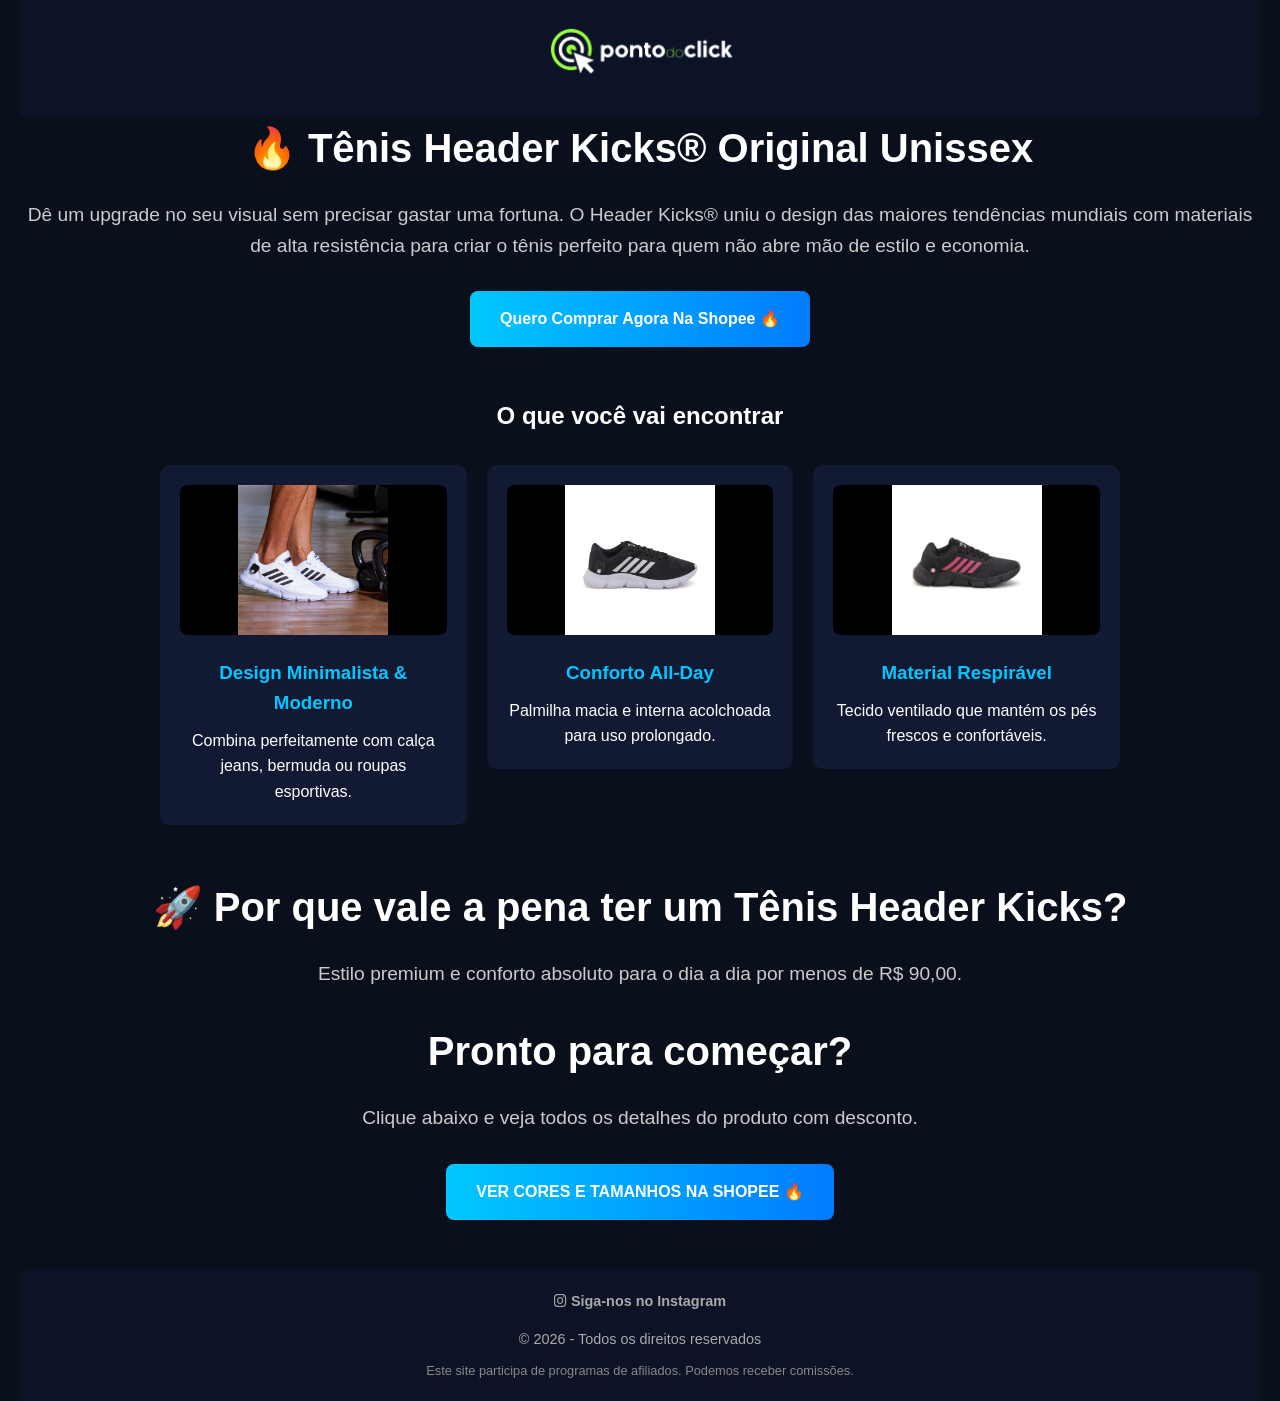
<file: index.html>
<!DOCTYPE html>
<html lang="pt-BR">
<head>
  <!-- Google tag (gtag.js) -->
<script async src="https://www.googletagmanager.com/gtag/js?id=AW-18031923005"></script>
<script>
  window.dataLayer = window.dataLayer || [];
  function gtag(){dataLayer.push(arguments);}
  gtag('js', new Date());

  gtag('config', 'AW-18031923005');
</script>

<script>
function gtag_report_conversion(url) {
  gtag('event', 'conversion', {
    'send_to': 'AW-18031923005/qbDfCK_Ay40cEL2epZZD',
    'value': 1.0,
    'currency': 'BRL'
  });

  // Aguarda 300ms antes de redirecionar
  setTimeout(function() {
    window.location.href = url;
  }, 300);

  return false;
}
</script>

  <meta charset="UTF-8">
  <meta name="viewport" content="width=device-width, initial-scale=1.0">
  <title>Tênis Header Kicks .DoClick</title>
  <link rel="icon" type="image/png" href="img/PONTO DO CLICK - LOGO COM TEXTURA.png">

  <link rel="stylesheet" href="styles.css">
  <link rel="stylesheet" href="https://cdnjs.cloudflare.com/ajax/libs/font-awesome/6.0.0/css/all.min.css">
</head>

<body>

  <header>
    <h1><img src="img/logoCortada.png"></h1>
  </header>

  <section class="hero">
    <h2>🔥 Tênis Header Kicks® Original Unissex</h2>
    <p>Dê um upgrade no seu visual sem precisar gastar uma fortuna. O Header Kicks® uniu o design das maiores tendências mundiais com materiais de alta resistência para criar o tênis perfeito para quem não abre mão de estilo e economia.</p>
    
    <a class="btn" href="#"
       onclick="return gtag_report_conversion('https://s.shopee.com.br/6VK5TP1QAF');"
       rel="nofollow sponsored">
       Quero Comprar Agora Na Shopee 🔥
    </a>
  </section>

  <section class="section">
    <h2>O que você vai encontrar</h2>
    <div class="cards">

      <a href="#"
         onclick="return gtag_report_conversion('https://s.shopee.com.br/6VK5TP1QAF');"
         rel="nofollow sponsored"
         class="card-link">
        <div class="card">
            <img src="img/01.jpeg">
            <h3>Design Minimalista & Moderno</h3>
            <p>Combina perfeitamente com calça jeans, bermuda ou roupas esportivas.</p>
        </div>
      </a>

      <a href="#"
         onclick="return gtag_report_conversion('https://s.shopee.com.br/6VK5TP1QAF');"
         rel="nofollow sponsored"
         class="card-link">
        <div class="card">
            <img src="img/02.jpeg">
            <h3>Conforto All-Day</h3>
            <p>Palmilha macia e interna acolchoada para uso prolongado.</p>
        </div>
      </a>

      <a href="#"
         onclick="return gtag_report_conversion('https://s.shopee.com.br/6VK5TP1QAF');"
         rel="nofollow sponsored"
         class="card-link">
        <div class="card">
            <img src="img/03.jpeg">
            <h3>Material Respirável</h3>
            <p>Tecido ventilado que mantém os pés frescos e confortáveis.</p>
        </div>
      </a>

    </div>
  </section>

  <section class="hero">
    <h2>🚀 Por que vale a pena ter um Tênis Header Kicks?</h2>
    <p>Estilo premium e conforto absoluto para o dia a dia por menos de R$ 90,00.</p>
  </section>

  <section class="hero">
    <h2>Pronto para começar?</h2>
    <p>Clique abaixo e veja todos os detalhes do produto com desconto.</p>
    
    <a class="btn" href="#"
       onclick="return gtag_report_conversion('https://s.shopee.com.br/6VK5TP1QAF');"
       rel="nofollow sponsored">
       VER CORES E TAMANHOS NA SHOPEE 🔥
    </a>
  </section>

  <footer>
    <div class="social-links">
      <a href="https://www.instagram.com/achados.doclick" target="_blank">
        <i class="fab fa-instagram"></i> Siga-nos no Instagram
      </a>
    </div>

    <p>
      © 2026 - <a href="politica.html">Todos os direitos reservados</a>
    </p>

    <p class="disclaimer">
      Este site participa de programas de afiliados. Podemos receber comissões.
    </p>
  </footer>

</body>
</html>
</file>
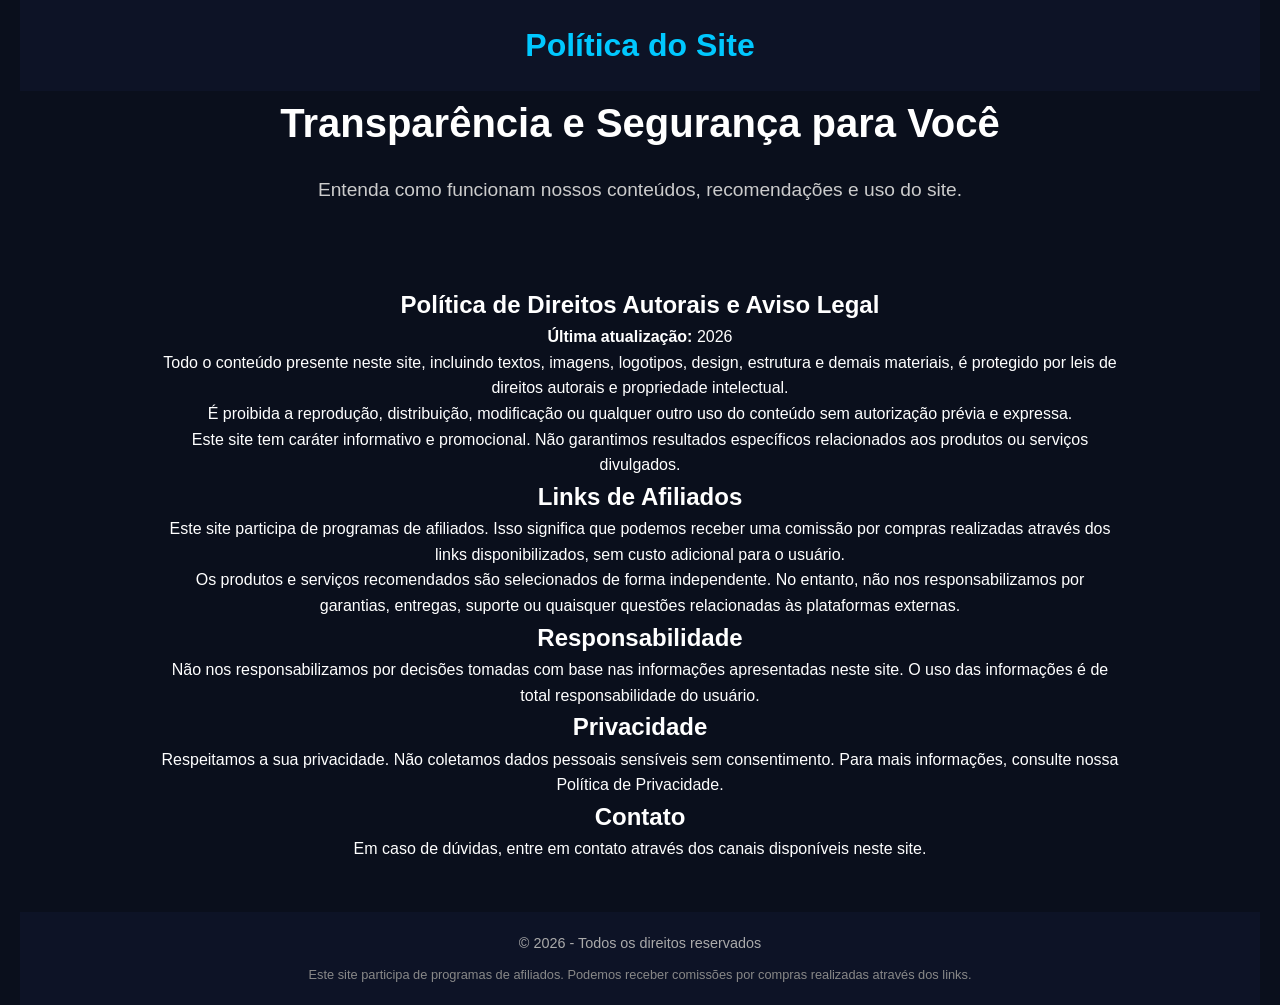
<file: politica.html>
<!DOCTYPE html>
<html lang="pt-BR">
<head>
  <meta charset="UTF-8">
  <meta name="viewport" content="width=device-width, initial-scale=1.0">
  <title>Política do Site</title>
  <link rel="stylesheet" href="styles.css">
</head>
<body>

  <header>
    <h1>Política do Site</h1>
  </header>

  <section class="hero">
    <h2>Transparência e Segurança para Você</h2>
    <p>Entenda como funcionam nossos conteúdos, recomendações e uso do site.</p>
  </section>

  <section class="section">

    <h2>Política de Direitos Autorais e Aviso Legal</h2>
    <p><strong>Última atualização:</strong> 2026</p>

    <p>
      Todo o conteúdo presente neste site, incluindo textos, imagens, logotipos, design, estrutura e demais materiais, é protegido por leis de direitos autorais e propriedade intelectual.
    </p>

    <p>
      É proibida a reprodução, distribuição, modificação ou qualquer outro uso do conteúdo sem autorização prévia e expressa.
    </p>

    <p>
      Este site tem caráter informativo e promocional. Não garantimos resultados específicos relacionados aos produtos ou serviços divulgados.
    </p>

    <h2>Links de Afiliados</h2>

    <p>
      Este site participa de programas de afiliados. Isso significa que podemos receber uma comissão por compras realizadas através dos links disponibilizados, sem custo adicional para o usuário.
    </p>

    <p>
      Os produtos e serviços recomendados são selecionados de forma independente. No entanto, não nos responsabilizamos por garantias, entregas, suporte ou quaisquer questões relacionadas às plataformas externas.
    </p>

    <h2>Responsabilidade</h2>

    <p>
      Não nos responsabilizamos por decisões tomadas com base nas informações apresentadas neste site. O uso das informações é de total responsabilidade do usuário.
    </p>

    <h2>Privacidade</h2>

    <p>
      Respeitamos a sua privacidade. Não coletamos dados pessoais sensíveis sem consentimento. Para mais informações, consulte nossa Política de Privacidade.
    </p>

    <h2>Contato</h2>

    <p>
      Em caso de dúvidas, entre em contato através dos canais disponíveis neste site.
    </p>

  </section>

  <footer>
    <p>© 2026 - Todos os direitos reservados</p>
    <p class="disclaimer">
      Este site participa de programas de afiliados. Podemos receber comissões por compras realizadas através dos links.
    </p>
  </footer>

</body>
</html>
</file>
<file: styles.css>
h1, h2, h3 {
  text-align: center;
}
header img {
    width: 200px; 
    height: auto;  
}


p {
    text-align: center;
}


* {
  margin: 0;
  padding: 0;
  box-sizing: border-box;
  font-family: Arial, sans-serif;
}

/* BACKGROUND PRINCIPAL */
body {
  background: #0a0f1c;
  color: #ffffff;
  line-height: 1.6;
  margin: 0 20px;
}

/* HEADER */
header {
  background: #0d1326;
  padding: 20px;
  text-align: center;
}

header h1 {
  color: #00c8ff;
}

.hero {
  text-align: center;
}

.hero h2 {
  font-size: 2.5rem;
  margin-bottom: 20px;
}

.hero p {
  font-size: 1.2rem;
  color: #ccc;
  margin-bottom: 30px;
}

.btn {
  background: linear-gradient(90deg, #00c8ff, #007bff);
  padding: 15px 30px;
  color: white;
  text-decoration: none;
  border-radius: 8px;
  font-weight: bold;
  transition: 0.3s;
  display: inline-block;
}

.btn:hover {
  transform: scale(1.05);
}

.section {
  padding: 50px 20px;
  max-width: 1000px;
  margin: auto;
}

.cards {
  display: grid;
  grid-template-columns: repeat(auto-fit, minmax(250px, 1fr));
  gap: 20px;
  margin-top: 30px;
}

.card {
  background: #121933;
  padding: 20px;
  border-radius: 10px;
  transition: 0.3s;
}
.card img {
  width: 100%;
  height: 150px;      /* controla o tamanho */
  object-fit: cover;  /* corta sem distorcer */
  border-radius: 8px;
  margin-bottom: 15px;
  object-fit: contain;
  background: #000;
}
.card-link {
  text-decoration: none;
  color: inherit;
  display: block;
}

.card-link:hover {
  text-decoration: none;
}

.card:hover {
  transform: translateY(-5px);
}

.card h3 {
  color: #00c8ff;
  margin-bottom: 10px;
}


footer {
  text-align: center;
  padding: 20px;
  background: #0d1326;
  font-size: 0.9rem;
  color: #aaa;
}

.disclaimer {
  font-size: 0.8rem;
  margin-top: 10px;
  color: #888;
}

footer a {
  text-decoration: none;
  color: #aaa;
}

footer a:hover {
  color: #00c8ff;
}

.social-links {
  margin-bottom: 15px; /* Espaço entre o ícone e o texto de direitos reservados */
  display: flex;
  justify-content: center;
  align-items: center;
}

.social-links a {
  transition: transform 0.3s ease;
  font-weight: bold;
}

.social-links a:hover {
  transform: scale(1.1); /* Dá um leve zoom quando passa o mouse */
  color: #c13584; /* Muda levemente a cor no hover */
}


/* Cria um espaço entre a última seção hero e o footer */
section.hero:last-of-type {
    margin-bottom: 50px; /* Ajuste o número para aumentar ou diminuir o espaço */
}
</file>
